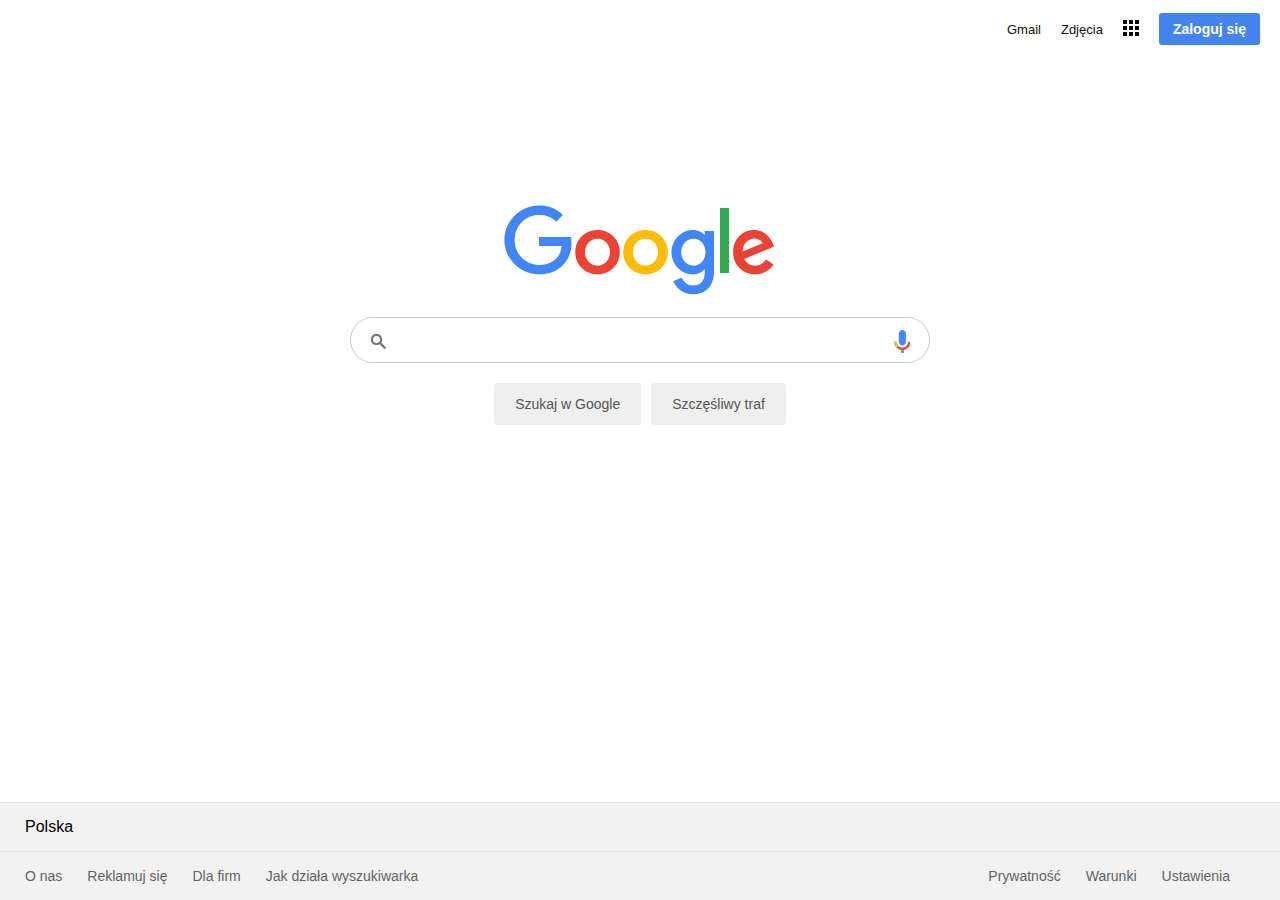
<file: index.html>
<!doctype html>
<html dir="ltr" lang="pl">

<head>
    <meta charset="utf-8">
    <meta name="viewport" content="width=device-width, initial-scale=1.0">
    <meta name="keywords" content="Nokiel" />
    <meta name="description" content="google od Nokiela" />
    <link rel="stylesheet" type="text/css" href="styl-google.css" />
    <link rel="icon" href="pic/icon.png" type="image/png">
    <script type='text/javascript' src='skrypt-google.js'></script>
    <title>Google</title>
</head>

<body>
    <section>
        <header>
            <ul>
                <li><a href="#">Gmail</a></li>
                <li><a href="#">Zdjęcia</a></li>
                <li><a href="#"><img src="pic/bars.png"></a></li>
                <li><button>Zaloguj się</button></li>
            </ul>
        </header>
        <div class="main">
            <img class="google" alt="Google" height="92" src="pic/google.png" width="272" data-atf="1" data-frt="0">
            <div class=search-box>
                <input type="text" class="search" id="s">
                <div class="icons">
                    <div><img src="pic/search.png" class="szukaj"></div>
                    <div><img src="pic/mic.png"></div>
                </div>
            </div>
            <div class="buttons">
                <button onclick="wyszukaj()" id="myBtn">Szukaj w Google</button>
                <button onclick="losowe()">Szczęśliwy traf</button>
            </div>
        </div>
        <div id="odpowiedz"></div>
        <div id="odpowiedz2" onclick="rolex()"></div>
        <footer>
            <div class="row row1">
                <p class="country">Polska</p>
            </div>
            <div class="row row2">
                <ul>
                    <li><a href="#">O nas</a></li>
                    <li><a href="#">Reklamuj się</a></li>
                    <li><a href="#">Dla firm</a></li>
                    <li><a href="#">Jak działa wyszukiwarka</a></li>
                </ul>
                <ul>
                    <li><a href="#">Prywatność</a></li>
                    <li><a href="#">Warunki</a></li>
                    <li><a href="#">Ustawienia</a></li>
                </ul>
            </div>
        </footer>
    </section>
    <script>
        var input = document.getElementById("s");
        input.addEventListener("keypress", function(event) {
            if (event.key === "Enter") {
                event.preventDefault();
                document.getElementById("myBtn").click();
            }
        });

    </script>
</body>

</html>
</file>
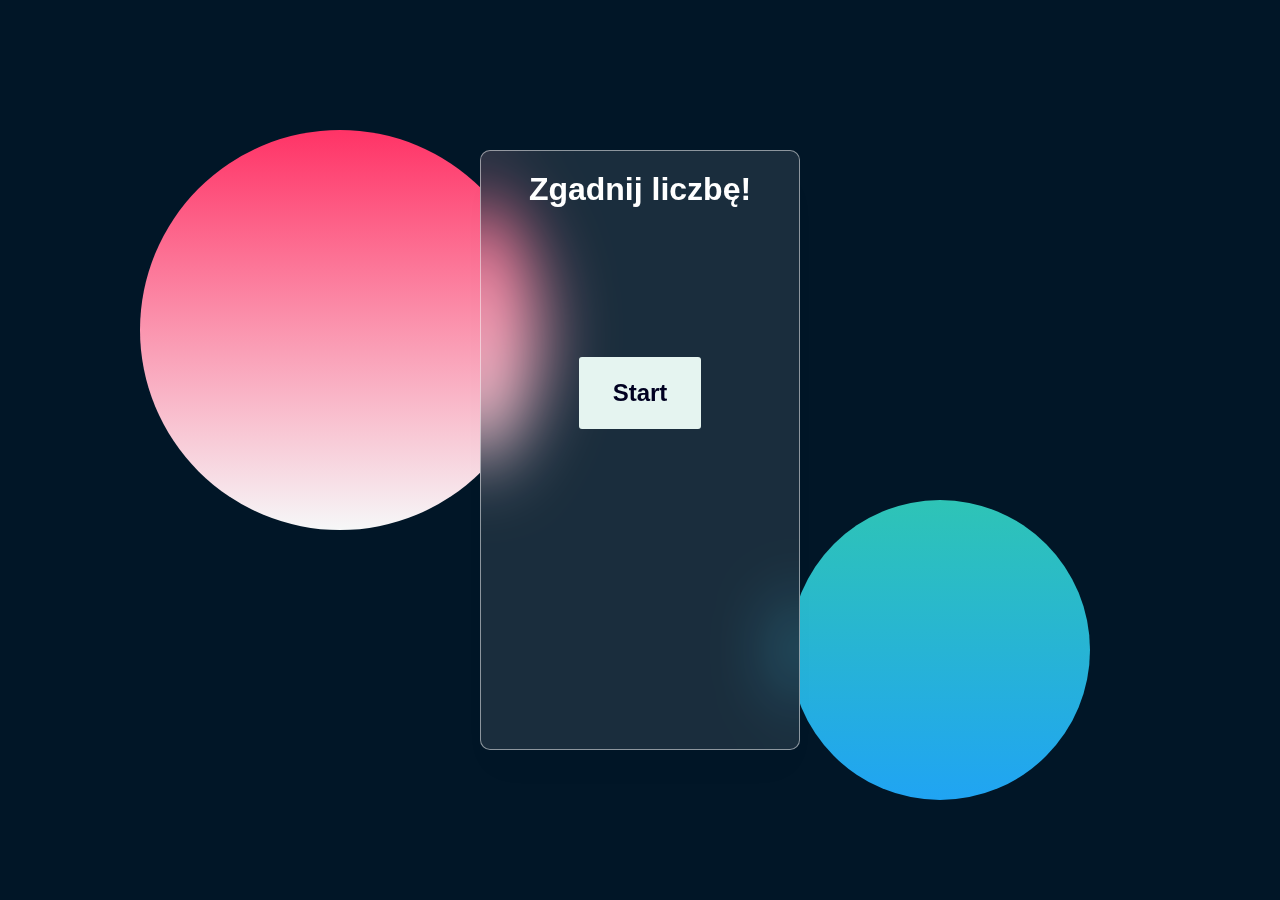
<file: gry-google.html>
<!doctype html>
<html dir="ltr" lang="pl">

<head>
    <meta charset="utf-8">
    <meta name="viewport" content="width=device-width, initial-scale=1.0">
    <meta name="keywords" content="Nokiel" />
    <meta name="description" content="google od Nokiela" />
    <link rel="stylesheet" type="text/css" href="styl-gry.css" />
    <link rel="icon" href="pic/icon.png" type="image/png">
    <script type='text/javascript' src='skrypt-gry.js'></script>
    <title>Gry Nokiel</title>
</head>

<body>
    <section>
        <div class="box">
            <h1>Zgadnij liczbę!</h1>
            <span id="opis">Zgadnij liczbę od 1 do 100</span>
            <input type="text" id="odpowiedz">
            <span id="stan"></span>
            <button id="start" onclick="graStart()">Start</button>
            <button id="sprawdz" onclick="graSprawdz()">Sprawdź</button>
        </div>
    </section>
    <script>
        var input = document.getElementById("odpowiedz");
        input.addEventListener("keypress", function(event) {
            if (event.key === "Enter") {
                event.preventDefault();
                document.getElementById("sprawdz").click();
            }
        });

    </script>
</body>

</html>
</file>
<file: styl-google.css>
* {
    margin: 0;
    padding: 0;
    box-sizing: border-box;
    font-family: 'arial', sans-serif;
}

section {
    position: relative;
    width: 100%;
    display: flex;
    justify-content: center;
    align-content: center;
    min-height: 100vh;
}

section header {
    position: absolute;
    top: 0;
    width: 100%;
    display: flex;
    justify-content: flex-end;
    padding: 20px;
}

section header ul {
    display: flex;
    justify-content: center;
    align-content: center;
}

section header ul li {
    list-style: none;
    margin-left: 20px;
}

section header ul li a {
    color: #111;
    text-decoration: none;
    font-size: 13px;
}

section header ul li button {
    background: #4584ef;
    border: none;
    outline: none;
    padding: 8px 14px;
    margin-top: -8px;
    color: #fff;
    font-size: 14px;
    font-weight: 700;
    border-radius: 3px;
    cursor: pointer;
}

section .main {
    margin-top: -270px;
    width: 580px;
    display: flex;
    flex-direction: column;
    align-content: center;
    justify-content: center;
}

section .main .search-box {
    position: relative;
    width: 100%;
    margin-top: 20px;
}

section .main .search-box .search {
    width: 100%;
    padding: 13px;
    padding-left: 45px;
    padding-right: 60px;
    border-radius: 30px;
    border: 1px solid #ccc;
    outline: none;
    font-size: 16px;
}

section .main .search-box .icons {
    position: absolute;
    top: 0;
    width: 100%;
    display: flex;
    padding: 13px 20px;
    justify-content: space-between;
    align-content: center;
    pointer-events: none;
}

section .main .search-box .icons .szukaj {
    padding-top: 4px;
}

section .main .buttons {
    display: flex;
    justify-content: center;
    margin-top: 20px;
}

section .main .buttons button {
    margin: 0 5px;
    padding: 12px 20px;
    color: #555;
    font-size: 14px;
    border: none;
    cursor: pointer;
    border-radius: 4px;
    border: 1px solid transparent;
    outline: none;
}

section .main .buttons button:hover {
    border: 1px solid #ccc;
}

.google {
    max-height: 100%;
    max-width: 100%;
    object-fit: contain;
    object-position: center bottom;
    width: auto;
}

section footer {
    position: absolute;
    bottom: 0;
    left: 0;
    width: 100%;
    background: #f2f2f2;
}

section footer .row {
    padding: 15px 25px;
    border-top: 1px solid rgba(0, 0, 0, 0.05);
}

section footer .row.row2 {
    display: flex;
    justify-content: space-between;
}
section footer .row.row2 ul{
    display: flex;
}
section footer .row.row2 ul li{
    list-style: none;
}
section footer .row.row2 ul li a{
    text-decoration: none;
    font-size: 14px;
    color: #5f6368;
    margin-right: 25px;
    
}
#odpowiedz, #odpowiedz2{
    position: absolute;
    top: 70vh;
    font-size: 20px;
    color: #000;
}
#odpowiedz:hover,
#odpowiedz2:hover{
    color: #2412b1;
    cursor: pointer;
}
@media (max-width: 500px) {
    .main{
/*        width: 100%;*/
/*        margin: auto;*/
    }
    footer{
        display: none;
    }
}
</file>
<file: styl-gry.css>
* {
    margin: 0;
    padding: 0;
    box-sizing: border-box;
    font-family: 'arial', sans-serif;
}

body {
    background-color: #011627;
}

section {
    position: relative;
    width: 100%;
    margin: auto;
    min-height: 100vh;
    overflow: hidden;
    display: flex;
    justify-content: center;
    align-items: center;
}

section::before {
    content: '';
    position: absolute;
    width: 400px;
    height: 400px;
    background: linear-gradient(#ff3366, #f6f7f8);
    transform: translate(-300px, -120px);
    border-radius: 50%;
}

section::after {
    content: '';
    position: absolute;
    width: 300px;
    height: 300px;
    background: linear-gradient(#2ec4b6, #20a4f3);
    transform: translate(300px, 200px);
    border-radius: 50%;
}

.box {
    position: relative;
    min-height: 600px;
    min-width: 25%;
    background-color: rgba(255, 255, 255, 0.1);
    box-shadow: 0 25px 40px rgba(0, 0, 0, 0.01);
    border: 1px solid rgba(255, 255, 255, 0.5);
    border-radius: 10px;
    z-index: 10;
    padding: 20px;
    -webkit-backdrop-filter: blur(35px);
    backdrop-filter: blur(35px);
}

section .box h1 {
    display: flex;
    justify-content: center;
    align-items: center;
    color: white;
    font-size: 2em;
}

section .box input {
    display: none;
    margin: auto;
    width: 70%;
    margin-top: 20px;
    background-color: rgba(0, 0, 0, 0.2);
    border: 1px solid black;
    border-radius: 10px;
    font-size: 1.5em;
}

section .box button {
    display: flex;
    margin: 50% auto;
    cursor: pointer;
    font-weight: 600;
    border-radius: 3px;
    padding: 22px 34px;
    border: 0;
    color: #000021;
    background: #e5f4f0;
    line-height: 1.15;
    font-size: 1.5em;
    transition: all .1s ease;
}
section .box button:hover {
    transition: all .1s ease;
    box-shadow: 0 0 0 0 #fff, 0 0 0 3px #e5f4f0;
}
section .box #stan {
    display: flex;
    text-align: center;
    justify-content: center;
    align-items: center;
    padding-top: 10px;
    color: white;
    font-size: 1.2em;
}
section .box #sprawdz{
    display: none;
}
section .box #opis {
    display: none;
    text-align: center;
    justify-content: center;
    align-items: center;
    padding-top: 10px;
    color: white;
    font-size: 1.5em;
}

@media (max-width: 500px) {
    .box {
        min-width: 90%;
        padding: 20px;
    }

    section {
        width: 100%;
    }

    section::after {
        content: '';
        transform: translate(100px, 200px);
    }

    section::before {
        content: '';
        transform: translate(-250px, -200px);
    }
}
</file>
